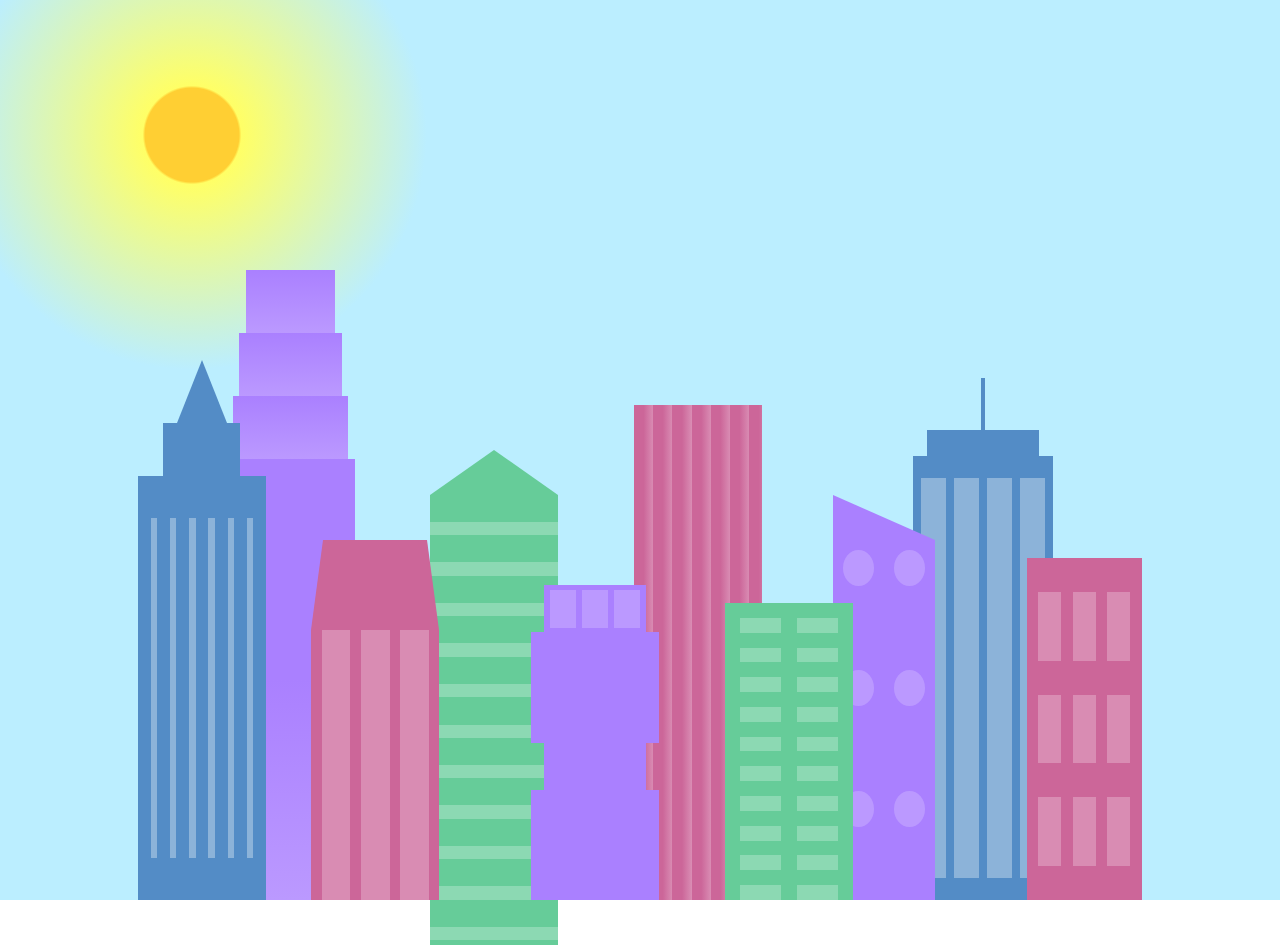
<file: index.html>
<!doctype html>
<html lang="en">
  <head>
    <meta charset="UTF-8" />
    <title>City Skyline</title>
    <link href="styles.css" rel="stylesheet" />
  </head>

  <body>
    <div class="background-buildings sky">
      <div></div>
      <div></div>
      <div class="bb1 building-wrap">
        <div class="bb1a bb1-window"></div>
        <div class="bb1b bb1-window"></div>
        <div class="bb1c bb1-window"></div>
        <div class="bb1d"></div>
      </div>
      <div class="bb2">
        <div class="bb2a"></div>
        <div class="bb2b"></div>
      </div>
      <div class="bb3"></div>
      <div></div>
      <div class="bb4 building-wrap">
        <div class="bb4a"></div>
        <div class="bb4b"></div>
        <div class="bb4c window-wrap">
          <div class="bb4-window"></div>
          <div class="bb4-window"></div>
          <div class="bb4-window"></div>
          <div class="bb4-window"></div>
        </div>
      </div>
      <div></div>
      <div></div>
    </div>

    <div class="foreground-buildings">
      <div></div>
      <div></div>
      <div class="fb1 building-wrap">
        <div class="fb1a"></div>
        <div class="fb1b"></div>
        <div class="fb1c"></div>
      </div>
      <div class="fb2">
        <div class="fb2a"></div>
        <div class="fb2b window-wrap">
          <div class="fb2-window"></div>
          <div class="fb2-window"></div>
          <div class="fb2-window"></div>
        </div>
      </div>
      <div></div>
      <div class="fb3 building-wrap">
        <div class="fb3a window-wrap">
          <div class="fb3-window"></div>
          <div class="fb3-window"></div>
          <div class="fb3-window"></div>
        </div>
        <div class="fb3b"></div>
        <div class="fb3a"></div>
        <div class="fb3b"></div>
      </div>
      <div class="fb4">
        <div class="fb4a"></div>
        <div class="fb4b">
          <div class="fb4-window"></div>
          <div class="fb4-window"></div>
          <div class="fb4-window"></div>
          <div class="fb4-window"></div>
          <div class="fb4-window"></div>
          <div class="fb4-window"></div>
        </div>
      </div>
      <div class="fb5"></div>
      <div class="fb6"></div>
      <div></div>
      <div></div>
    </div>
  </body>
</html>
</file>
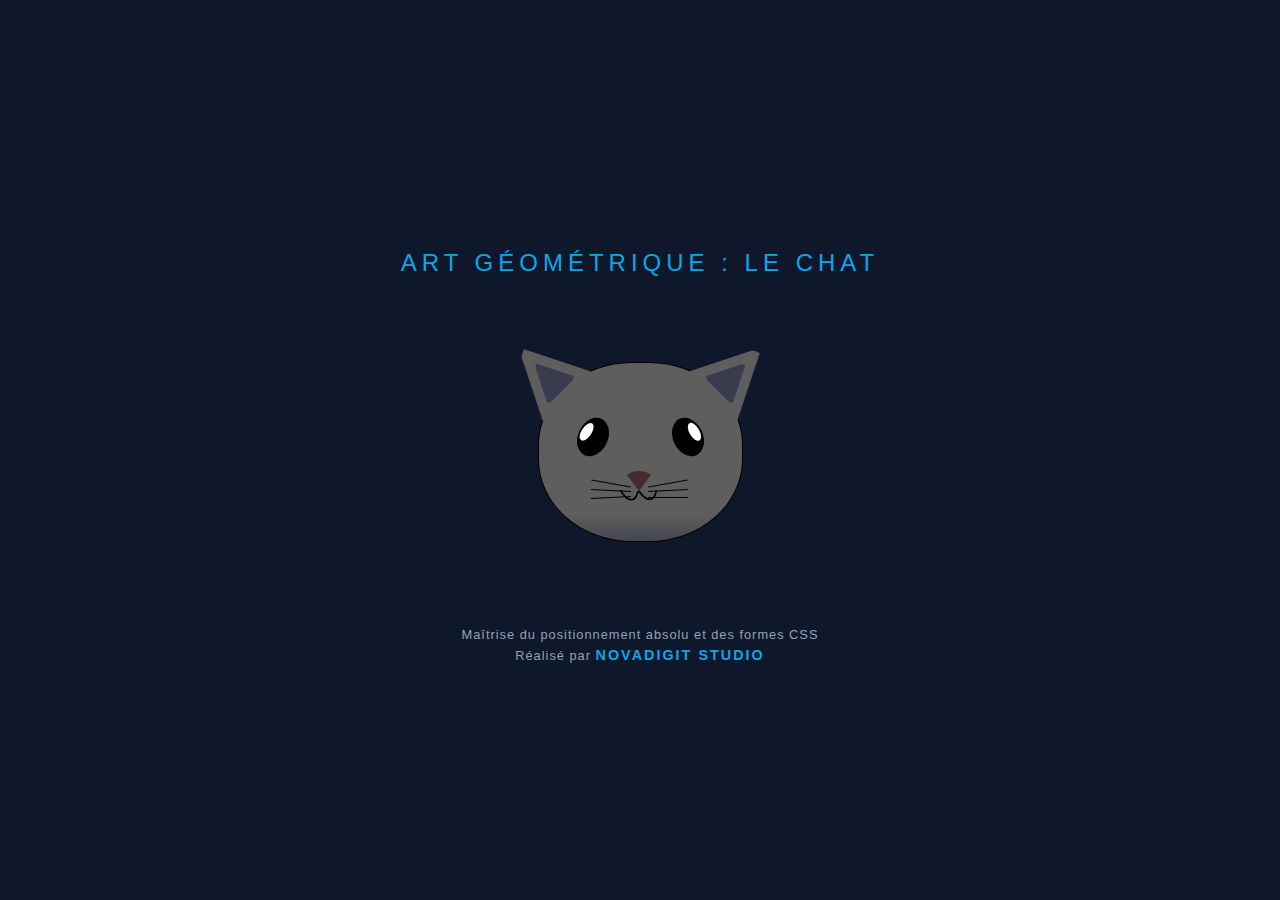
<file: cat-painting/index.html>
<!doctype html>
<html lang="fr">
  <head>
    <meta charset="UTF-8" />
    <meta name="viewport" content="width=device-width, initial-scale=1.0" />
    <title>NovaDigit Studio | Cat Painting</title>
    <link rel="stylesheet" href="./styles.css" />
  </head>
  <body>
    <main class="container">
      <header class="header">
        <h1>Art Géométrique : Le Chat</h1>
      </header>

      <div class="canvas-area">
        <div class="cat-head">
          <div class="cat-ears">
            <div class="cat-left-ear">
              <div class="cat-left-inner-ear"></div>
            </div>
            <div class="cat-right-ear">
              <div class="cat-right-inner-ear"></div>
            </div>
          </div>

          <div class="cat-eyes">
            <div class="cat-left-eye">
              <div class="cat-left-inner-eye"></div>
            </div>
            <div class="cat-right-eye">
              <div class="cat-right-inner-eye"></div>
            </div>
          </div>

          <div class="cat-nose"></div>

          <div class="cat-mouth">
            <div class="cat-mouth-line-left"></div>
            <div class="cat-mouth-line-right"></div>
          </div>

          <div class="cat-whiskers">
            <div class="cat-whiskers-left">
              <div class="cat-whisker-left-top"></div>
              <div class="cat-whisker-left-middle"></div>
              <div class="cat-whisker-left-bottom"></div>
            </div>
            <div class="cat-whiskers-right">
              <div class="cat-whisker-right-top"></div>
              <div class="cat-whisker-right-middle"></div>
              <div class="cat-whisker-right-bottom"></div>
            </div>
          </div>
        </div>
      </div>

      <footer class="footer">
        <p>Maîtrise du positionnement absolu et des formes CSS</p>
        <p class="branding">Réalisé par <span>NovaDigit Studio</span></p>
      </footer>
    </main>
  </body>
</html>
</file>
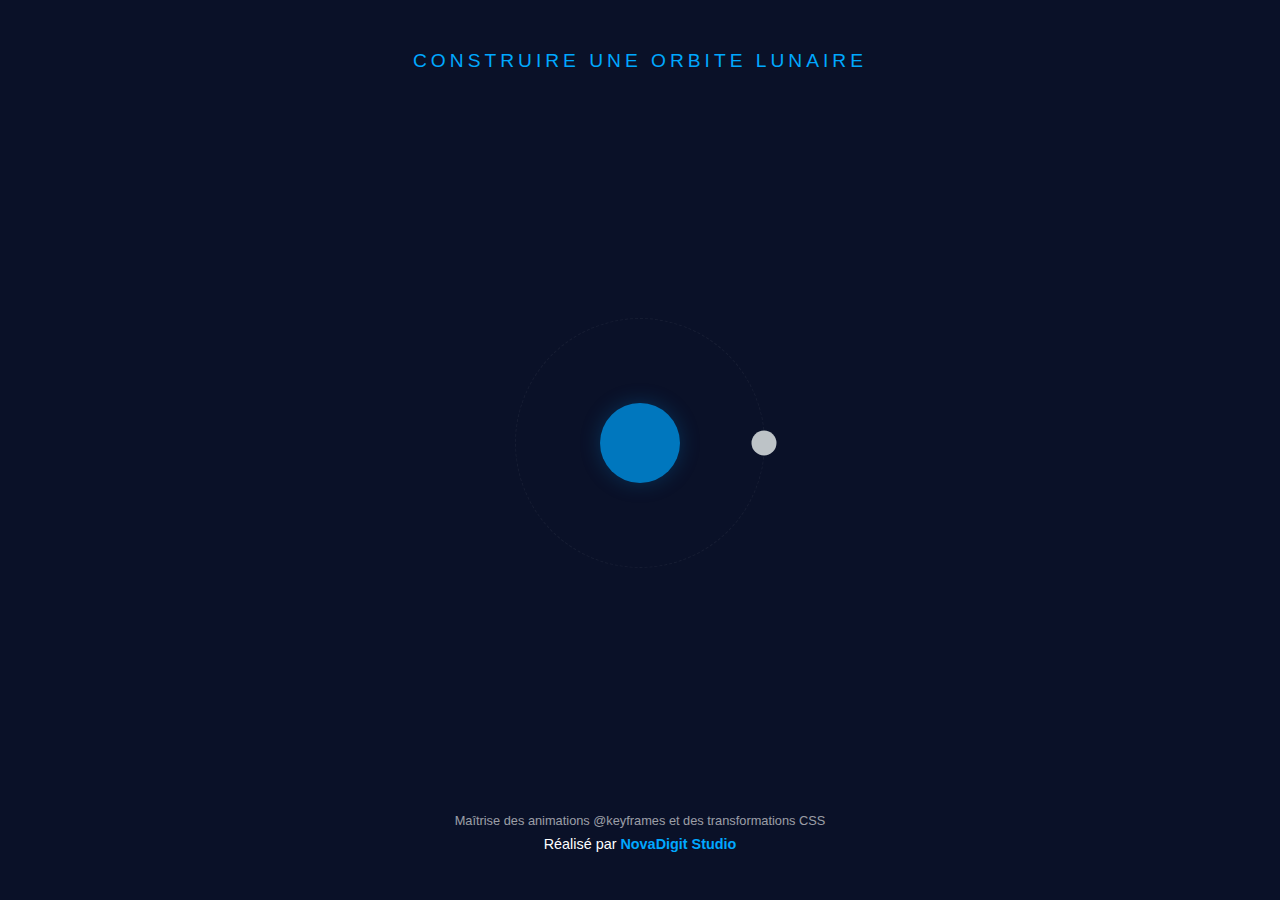
<file: moon-orbit/index.html>
<!doctype html>
<html lang="fr">
  <head>
    <meta charset="UTF-8" />
    <meta name="viewport" content="width=device-width, initial-scale=1.0" />
    <title>ORBITE LUNAIRE - NOVADIGIT STUDIO</title>
    <link rel="stylesheet" href="style.css" />
  </head>
  <body>
    <header>
      <h1>CONSTRUIRE UNE ORBITE LUNAIRE</h1>
    </header>

    <main>
      <div class="space">
        <div class="earth"></div>
        <div class="orbit">
          <div class="moon"></div>
        </div>
      </div>
    </main>

    <footer class="footer">
      <p>Maîtrise des animations @keyframes et des transformations CSS</p>
      <p class="branding">Réalisé par <span>NovaDigit Studio</span></p>
    </footer>
  </body>
</html>
</file>
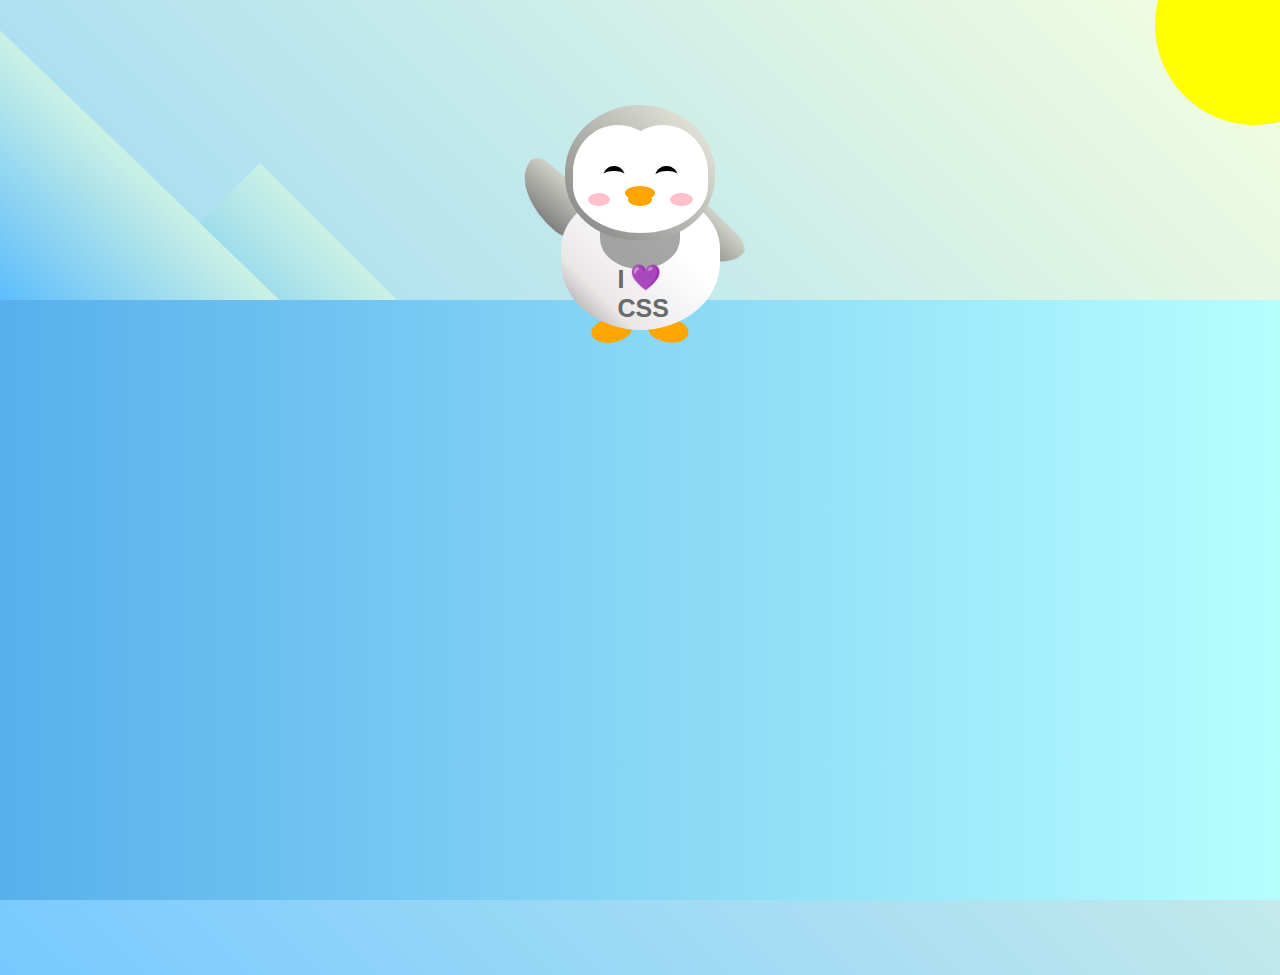
<file: penguin/index.html>
<!doctype html>
<html lang="fr">
  <head>
    <meta charset="UTF-8" />
    <meta name="viewport" content="width=device-width, initial-scale=1.0" />
    <link rel="stylesheet" href="./style.css" />
    <title>Penguin Lab - NovaDigit Studio</title>
  </head>
  <body>
    <div class="left-mountain"></div>
    <div class="back-mountain"></div>
    <div class="sun"></div>
    <div class="penguin">
      <div class="penguin-head">
        <div class="face left"></div>
        <div class="face right"></div>
        <div class="chin"></div>
        <div class="eye left"><div class="eye-lid"></div></div>
        <div class="eye right"><div class="eye-lid"></div></div>
        <div class="blush left"></div>
        <div class="blush right"></div>
        <div class="beak top"></div>
        <div class="beak bottom"></div>
      </div>
      <div class="shirt">
        <div>💜</div>
        <p>I CSS</p>
      </div>
      <div class="penguin-body">
        <div class="arm left"></div>
        <div class="arm right"></div>
        <div class="foot left"></div>
        <div class="foot right"></div>
      </div>
    </div>
    <div class="ground"></div>

    <script>
      const sun = document.querySelector(".sun");
      sun.addEventListener("click", () => {
        document.body.classList.toggle("dark-mode");
      });
    </script>
  </body>
</html>
</file>
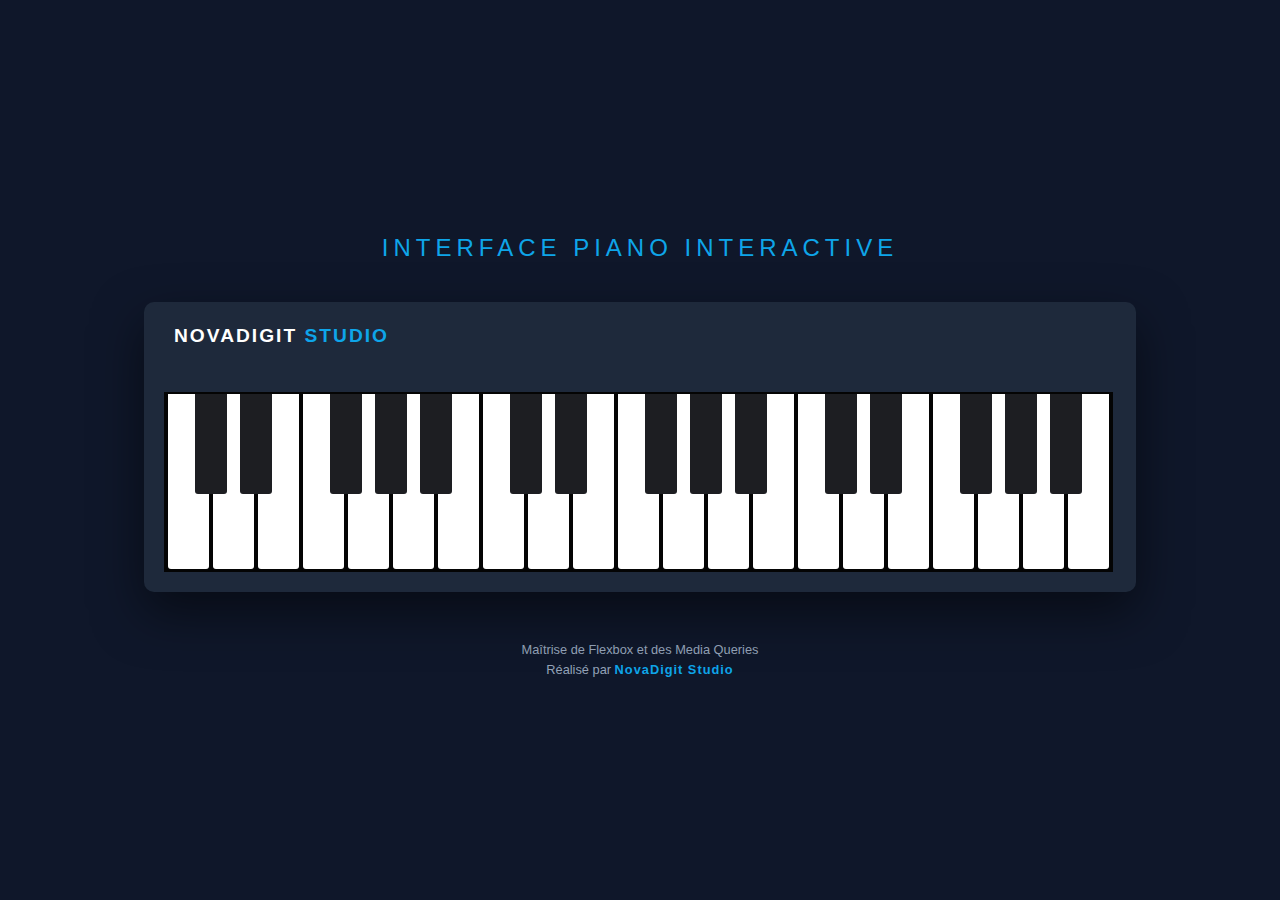
<file: piano-keys/index.html>
<!doctype html>
<html lang="fr">
  <head>
    <meta charset="UTF-8" />
    <meta name="viewport" content="width=device-width, initial-scale=1.0" />
    <title>NovaDigit Studio | Piano Responsive</title>
    <link rel="stylesheet" href="./styles.css" />
  </head>
  <body>
    <main class="container">
      <header class="header">
        <h1>Interface Piano Interactive</h1>
      </header>

      <div id="piano">
        <div class="studio-logo">NovaDigit <span>Studio</span></div>
        <div class="keys">
          <div class="key"></div>
          <div class="key black--key"></div>
          <div class="key black--key"></div>
          <div class="key"></div>
          <div class="key black--key"></div>
          <div class="key black--key"></div>
          <div class="key black--key"></div>
          <div class="key"></div>
          <div class="key black--key"></div>
          <div class="key black--key"></div>
          <div class="key"></div>
          <div class="key black--key"></div>
          <div class="key black--key"></div>
          <div class="key black--key"></div>
          <div class="key"></div>
          <div class="key black--key"></div>
          <div class="key black--key"></div>
          <div class="key"></div>
          <div class="key black--key"></div>
          <div class="key black--key"></div>
          <div class="key black--key"></div>
        </div>
      </div>

      <footer class="footer">
        <p>Maîtrise de Flexbox et des Media Queries</p>
        <p class="branding">Réalisé par <span>NovaDigit Studio</span></p>
      </footer>
    </main>
  </body>
</html>
</file>
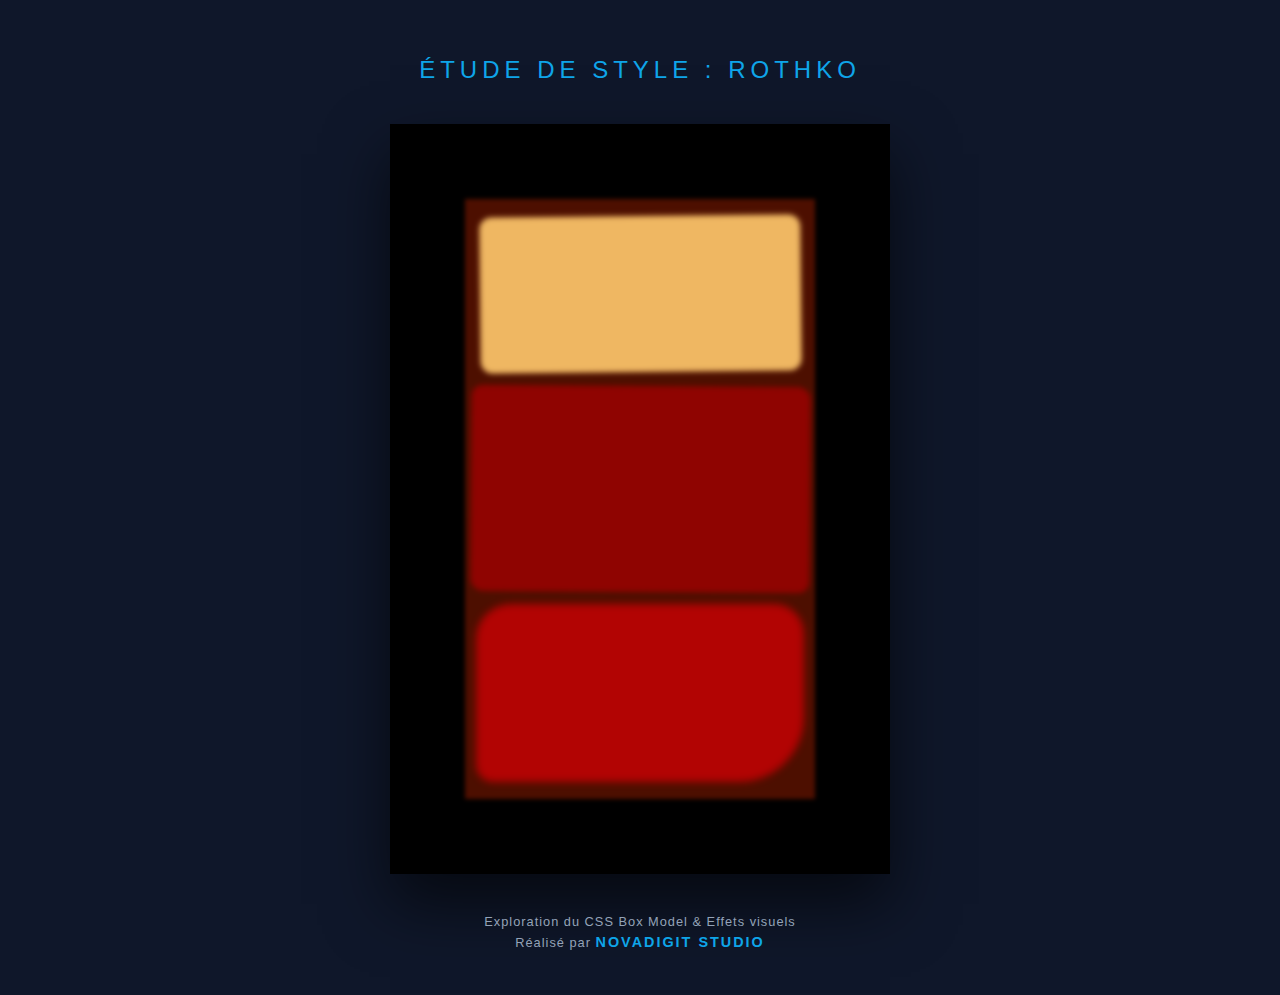
<file: rothko-painting/index.html>
<!doctype html>
<html lang="fr">
  <head>
    <meta charset="UTF-8" />
    <meta name="viewport" content="width=device-width, initial-scale=1.0" />
    <title>NovaDigit Studio | Rothko Study</title>
    <link href="./styles.css" rel="stylesheet" />
  </head>
  <body>
    <main class="container">
      <header class="header">
        <h1>Étude de Style : Rothko</h1>
      </header>

      <div class="frame">
        <div class="canvas">
          <div class="one"></div>
          <div class="two"></div>
          <div class="three"></div>
        </div>
      </div>

      <footer class="footer">
        <p>Exploration du CSS Box Model & Effets visuels</p>
        <p class="branding">Réalisé par <span>NovaDigit Studio</span></p>
      </footer>
    </main>
  </body>
</html>
</file>
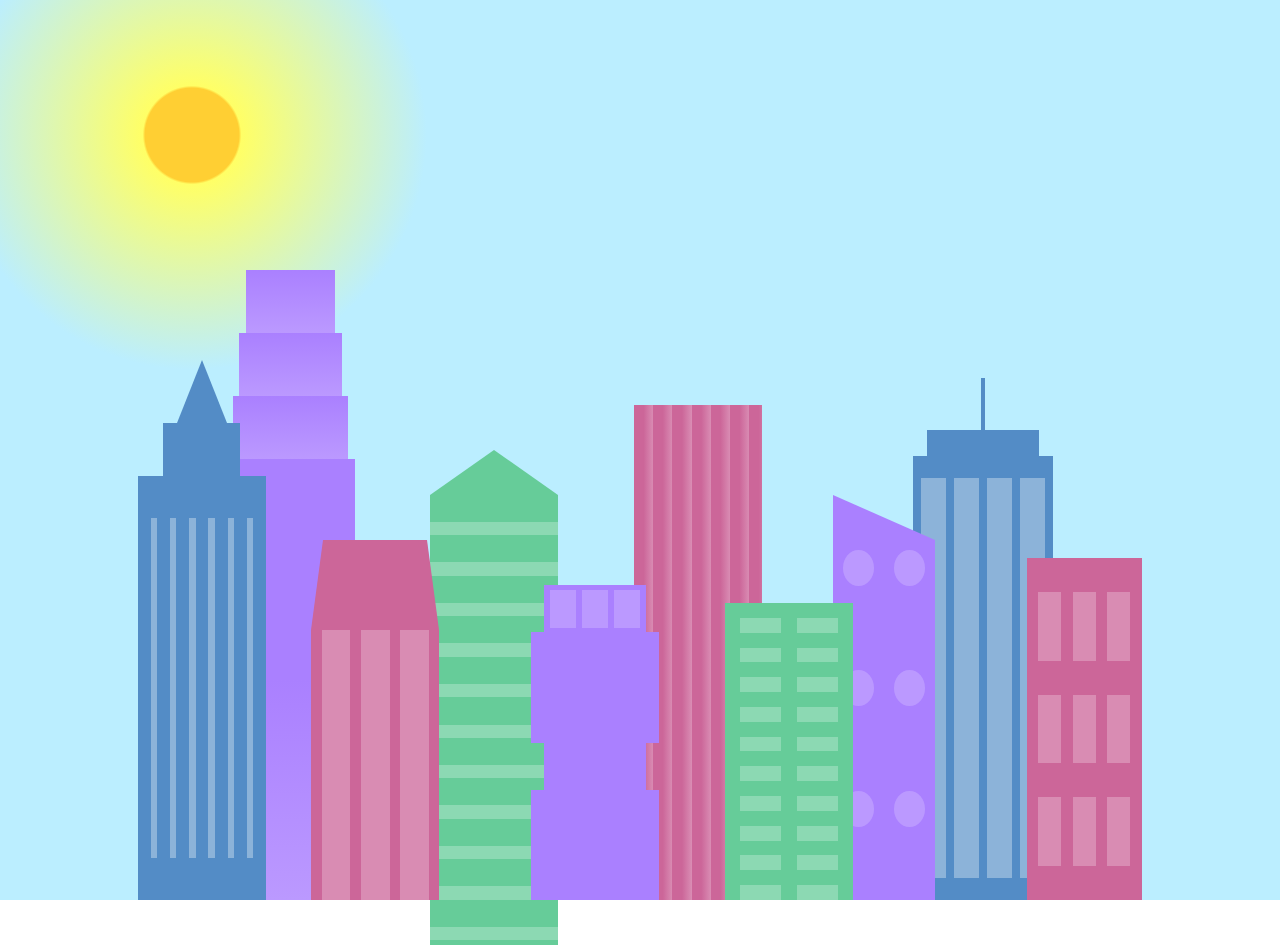
<file: skyline-city/index.html>
<!doctype html>
<html lang="en">
  <head>
    <meta charset="UTF-8" />
    <title>City Skyline</title>
    <link href="styles.css" rel="stylesheet" />
  </head>

  <body>
    <div class="background-buildings sky">
      <div></div>
      <div></div>
      <div class="bb1 building-wrap">
        <div class="bb1a bb1-window"></div>
        <div class="bb1b bb1-window"></div>
        <div class="bb1c bb1-window"></div>
        <div class="bb1d"></div>
      </div>
      <div class="bb2">
        <div class="bb2a"></div>
        <div class="bb2b"></div>
      </div>
      <div class="bb3"></div>
      <div></div>
      <div class="bb4 building-wrap">
        <div class="bb4a"></div>
        <div class="bb4b"></div>
        <div class="bb4c window-wrap">
          <div class="bb4-window"></div>
          <div class="bb4-window"></div>
          <div class="bb4-window"></div>
          <div class="bb4-window"></div>
        </div>
      </div>
      <div></div>
      <div></div>
    </div>

    <div class="foreground-buildings">
      <div></div>
      <div></div>
      <div class="fb1 building-wrap">
        <div class="fb1a"></div>
        <div class="fb1b"></div>
        <div class="fb1c"></div>
      </div>
      <div class="fb2">
        <div class="fb2a"></div>
        <div class="fb2b window-wrap">
          <div class="fb2-window"></div>
          <div class="fb2-window"></div>
          <div class="fb2-window"></div>
        </div>
      </div>
      <div></div>
      <div class="fb3 building-wrap">
        <div class="fb3a window-wrap">
          <div class="fb3-window"></div>
          <div class="fb3-window"></div>
          <div class="fb3-window"></div>
        </div>
        <div class="fb3b"></div>
        <div class="fb3a"></div>
        <div class="fb3b"></div>
      </div>
      <div class="fb4">
        <div class="fb4a"></div>
        <div class="fb4b">
          <div class="fb4-window"></div>
          <div class="fb4-window"></div>
          <div class="fb4-window"></div>
          <div class="fb4-window"></div>
          <div class="fb4-window"></div>
          <div class="fb4-window"></div>
        </div>
      </div>
      <div class="fb5"></div>
      <div class="fb6"></div>
      <div></div>
      <div></div>
    </div>
  </body>
</html>
</file>
<file: styles.css>
:root {
  --building-color1: #aa80ff;
  --building-color2: #66cc99;
  --building-color3: #cc6699;
  --building-color4: #538cc6;
  --window-color1: #bb99ff;
  --window-color2: #8cd9b3;
  --window-color3: #d98cb3;
  --window-color4: #8cb3d9;
}

* {
  box-sizing: border-box;
}

body {
  height: 100vh;
  margin: 0;
  overflow: hidden;
}

.background-buildings,
.foreground-buildings {
  width: 100%;
  height: 100%;
  display: flex;
  align-items: flex-end;
  justify-content: space-evenly;
  position: absolute;
  top: 0;
}

.building-wrap {
  display: flex;
  flex-direction: column;
  align-items: center;
}

.window-wrap {
  display: flex;
  align-items: center;
  justify-content: space-evenly;
}

.sky {
  background: radial-gradient(
    closest-corner circle at 15% 15%,
    #ffcf33,
    #ffcf33 20%,
    #ffff66 21%,
    #bbeeff 100%
  );
}

/* BACKGROUND BUILDINGS */
.bb1 {
  width: 10%;
  height: 70%;
}

.bb1a {
  width: 70%;
}

.bb1b {
  width: 80%;
}

.bb1c {
  width: 90%;
}

.bb1d {
  width: 100%;
  height: 70%;
  background: linear-gradient(var(--building-color1) 50%, var(--window-color1));
}

.bb1-window {
  height: 10%;
  background: linear-gradient(var(--building-color1), var(--window-color1));
}

.bb2 {
  width: 10%;
  height: 50%;
}

.bb2a {
  border-bottom: 5vh solid var(--building-color2);
  border-left: 5vw solid transparent;
  border-right: 5vw solid transparent;
}

.bb2b {
  width: 100%;
  height: 100%;
  background: repeating-linear-gradient(
    var(--building-color2),
    var(--building-color2) 6%,
    var(--window-color2) 6%,
    var(--window-color2) 9%
  );
}

.bb3 {
  width: 10%;
  height: 55%;
  background: repeating-linear-gradient(
    90deg,
    var(--building-color3),
    var(--building-color3),
    var(--window-color3) 15%
  );
}

.bb4 {
  width: 11%;
  height: 58%;
}

.bb4a {
  width: 3%;
  height: 10%;
  background-color: var(--building-color4);
}

.bb4b {
  width: 80%;
  height: 5%;
  background-color: var(--building-color4);
}

.bb4c {
  width: 100%;
  height: 85%;
  background-color: var(--building-color4);
}

.bb4-window {
  width: 18%;
  height: 90%;
  background-color: var(--window-color4);
}

/* FOREGROUND BUILDINGS */
.fb1 {
  width: 10%;
  height: 60%;
}

.fb1a {
  border-bottom: 7vh solid var(--building-color4);
  border-left: 2vw solid transparent;
  border-right: 2vw solid transparent;
}

.fb1b {
  width: 60%;
  height: 10%;
  background-color: var(--building-color4);
}

.fb1c {
  width: 100%;
  height: 80%;
  background:
    repeating-linear-gradient(
      90deg,
      var(--building-color4),
      var(--building-color4) 10%,
      transparent 10%,
      transparent 15%
    ),
    repeating-linear-gradient(
      var(--building-color4),
      var(--building-color4) 10%,
      var(--window-color4) 10%,
      var(--window-color4) 90%
    );
}

.fb2 {
  width: 10%;
  height: 40%;
}

.fb2a {
  width: 100%;
  border-bottom: 10vh solid var(--building-color3);
  border-left: 1vw solid transparent;
  border-right: 1vw solid transparent;
}

.fb2b {
  width: 100%;
  height: 75%;
  background-color: var(--building-color3);
}

.fb2-window {
  width: 22%;
  height: 100%;
  background-color: var(--window-color3);
}

.fb3 {
  width: 10%;
  height: 35%;
}

.fb3a {
  width: 80%;
  height: 15%;
  background-color: var(--building-color1);
}

.fb3b {
  width: 100%;
  height: 35%;
  background-color: var(--building-color1);
}

.fb3-window {
  width: 25%;
  height: 80%;
  background-color: var(--window-color1);
}

.fb4 {
  width: 8%;
  height: 45%;
  position: relative;
  left: 10%;
}

.fb4a {
  border-top: 5vh solid transparent;
  border-left: 8vw solid var(--building-color1);
}

.fb4b {
  width: 100%;
  height: 89%;
  background-color: var(--building-color1);
  display: flex;
  flex-wrap: wrap;
}

.fb4-window {
  width: 30%;
  height: 10%;
  border-radius: 50%;
  background-color: var(--window-color1);
  margin: 10%;
}

.fb5 {
  width: 10%;
  height: 33%;
  position: relative;
  right: 10%;
  background:
    repeating-linear-gradient(
      var(--building-color2),
      var(--building-color2) 5%,
      transparent 5%,
      transparent 10%
    ),
    repeating-linear-gradient(
      90deg,
      var(--building-color2),
      var(--building-color2) 12%,
      var(--window-color2) 12%,
      var(--window-color2) 44%
    );
}

.fb6 {
  width: 9%;
  height: 38%;
  background:
    repeating-linear-gradient(
      90deg,
      var(--building-color3),
      var(--building-color3) 10%,
      transparent 10%,
      transparent 30%
    ),
    repeating-linear-gradient(
      var(--building-color3),
      var(--building-color3) 10%,
      var(--window-color3) 10%,
      var(--window-color3) 30%
    );
}

@media (max-width: 1000px) {
  :root {
    --building-color1: #000;
    --building-color2: #000;
    --building-color3: #000;
    --building-color4: #000;
  }
  .sky {
    background: radial-gradient(
      closest-corner circle at 15% 15%,
      #ccc,
      #ccc 20%,
      #445 21%,
      #223 100%
    );
  }
}
</file>
<file: cat-painting/styles.css>
/* --- Charte NovaDigit Studio --- */
:root {
  --bg-dark: #0f172a;
  --accent-cyan: #0ea5e9;
  --text-soft: #94a3b8;
  --cat-main: #5e5e5e;
  --cat-dark: #3b3b4f;
}

* {
  box-sizing: border-box;
}

body {
  background-color: var(--bg-dark);
  color: #ffffff;
  font-family: "Segoe UI", Roboto, sans-serif;
  margin: 0;
  display: flex;
  justify-content: center;
  align-items: center;
  min-height: 100vh;
}

.container {
  text-align: center;
  width: 100%;
  padding: 20px;
}

.header h1 {
  color: var(--accent-cyan);
  text-transform: uppercase;
  letter-spacing: 5px;
  font-weight: 300;
  font-size: 1.5rem;
  margin-bottom: 50px;
}

/* --- Zone de dessin (Canvas) --- */
.canvas-area {
  position: relative;
  width: 300px;
  height: 250px;
  margin: 0 auto;
}

.cat-head {
  position: absolute;
  right: 0;
  left: 0;
  top: 0;
  bottom: 0;
  margin: auto;
  background: linear-gradient(var(--cat-main) 85%, #45454f 100%);
  width: 205px;
  height: 180px;
  border: 1px solid #000;
  border-radius: 46%;
}

/* --- Oreilles --- */
.cat-left-ear {
  position: absolute;
  top: -26px;
  left: -31px;
  z-index: 1;
  border-top-left-radius: 90px;
  border-top-right-radius: 10px;
  transform: rotate(-45deg);
  border-left: 35px solid transparent;
  border-right: 35px solid transparent;
  border-bottom: 70px solid var(--cat-main);
}

.cat-right-ear {
  position: absolute;
  top: -26px;
  left: 163px;
  z-index: 1;
  transform: rotate(45deg);
  border-top-left-radius: 90px;
  border-top-right-radius: 10px;
  border-left: 35px solid transparent;
  border-right: 35px solid transparent;
  border-bottom: 70px solid var(--cat-main);
}

.cat-left-inner-ear,
.cat-right-inner-ear {
  position: absolute;
  top: 22px;
  left: -20px;
  border-top-left-radius: 90px;
  border-top-right-radius: 10px;
  border-bottom-right-radius: 40%;
  border-bottom-left-radius: 40%;
  border-left: 20px solid transparent;
  border-right: 20px solid transparent;
  border-bottom: 40px solid var(--cat-dark);
}

/* --- Yeux --- */
.cat-left-eye {
  position: absolute;
  top: 54px;
  left: 39px;
  border-radius: 60%;
  transform: rotate(25deg);
  width: 30px;
  height: 40px;
  background-color: #000;
}

.cat-right-eye {
  position: absolute;
  top: 54px;
  left: 134px;
  border-radius: 60%;
  transform: rotate(-25deg);
  width: 30px;
  height: 40px;
  background-color: #000;
}

.cat-left-inner-eye {
  position: absolute;
  top: 8px;
  left: 2px;
  width: 10px;
  height: 20px;
  transform: rotate(10deg);
  background-color: #fff;
  border-radius: 60%;
}

.cat-right-inner-eye {
  position: absolute;
  top: 8px;
  left: 18px;
  transform: rotate(-5deg);
  width: 10px;
  height: 20px;
  background-color: #fff;
  border-radius: 60%;
}

/* --- Nez & Bouche --- */
.cat-nose {
  position: absolute;
  top: 108px;
  left: 85px;
  border-top-left-radius: 50%;
  border-bottom-right-radius: 50%;
  border-bottom-left-radius: 50%;
  transform: rotate(180deg);
  border-left: 15px solid transparent;
  border-right: 15px solid transparent;
  border-bottom: 20px solid #442c2c;
}

.cat-mouth div {
  width: 30px;
  height: 50px;
  border: 2px solid #000;
  border-radius: 190%/190px 150px 0 0;
  border-color: black transparent transparent transparent;
}

.cat-mouth-line-left {
  position: absolute;
  top: 88px;
  left: 74px;
  transform: rotate(170deg);
}

.cat-mouth-line-right {
  position: absolute;
  top: 88px;
  left: 91px;
  transform: rotate(165deg);
}

/* --- Moustaches --- */
.cat-whiskers-left div,
.cat-whiskers-right div {
  width: 40px;
  height: 1px;
  background-color: #000;
}

.cat-whisker-left-top {
  position: absolute;
  top: 120px;
  left: 52px;
  transform: rotate(10deg);
}
.cat-whisker-left-middle {
  position: absolute;
  top: 127px;
  left: 52px;
  transform: rotate(3deg);
}
.cat-whisker-left-bottom {
  position: absolute;
  top: 134px;
  left: 52px;
  transform: rotate(-3deg);
}

.cat-whisker-right-top {
  position: absolute;
  top: 120px;
  left: 109px;
  transform: rotate(-10deg);
}
.cat-whisker-right-middle {
  position: absolute;
  top: 127px;
  left: 109px;
  transform: rotate(-3deg);
}
.cat-whisker-right-bottom {
  position: absolute;
  top: 134px;
  left: 109px;
}

/* --- Footer & Signature --- */
.footer {
  margin-top: 50px;
}

.footer p {
  font-size: 0.8rem;
  color: var(--text-soft);
  margin: 5px 0;
  letter-spacing: 1px;
}

.branding span {
  color: var(--accent-cyan);
  font-weight: bold;
  text-transform: uppercase;
  font-size: 0.9rem;
  letter-spacing: 2px;
}
</file>
<file: moon-orbit/style.css>
:root {
  --nd-bg: #0a1128;
  --nd-blue-light: #00a8ff;
  --earth-blue: #0077be;
  --moon-grey: #bdc3c7;
}

* {
  margin: 0;
  padding: 0;
  box-sizing: border-box;
}

body {
  background-color: var(--nd-bg);
  color: #ffffff;
  font-family: "Segoe UI", Tahoma, Geneva, Verdana, sans-serif;
  min-height: 100vh;
  display: flex;
  flex-direction: column;
  overflow: hidden;
}

header {
  padding-top: 50px;
  text-align: center;
}

header h1 {
  font-size: 1.2rem;
  letter-spacing: 4px; /* Ton style de titre signature */
  color: var(--nd-blue-light);
  font-weight: 300;
}

main {
  flex: 1;
  display: flex;
  justify-content: center;
  align-items: center;
}

/* SYSTÈME D'ANIMATION */
.space {
  width: 250px; /* Légèrement plus grand pour l'esthétique */
  height: 250px;
  position: relative;
  border: 1px dashed rgba(255, 255, 255, 0.05);
  border-radius: 50%;
}

.earth {
  width: 80px;
  height: 80px;
  position: absolute;
  top: 50%;
  left: 50%;
  transform: translate(-50%, -50%);
  background-color: var(--earth-blue);
  border-radius: 50%;
  box-shadow: 0 0 20px rgba(0, 119, 190, 0.3);
  z-index: 2;
}

.orbit {
  width: 100%;
  height: 100%;
  position: absolute;
  top: 50%;
  left: 50%;
  animation: orbit-rotation 8s linear infinite; /* Rotation plus fluide */
}

.moon {
  width: 25px;
  height: 25px;
  position: absolute;
  top: 0;
  left: 50%;
  transform: translate(-50%, -50%);
  background-color: var(--moon-grey);
  border-radius: 50%;
}

/* FOOTER (Style strict NovaDigit) */
.footer {
  padding-bottom: 40px;
  text-align: center;
}

.footer p {
  font-size: 0.8rem;
  color: rgba(255, 255, 255, 0.6);
  margin-bottom: 8px;
}

.footer .branding {
  font-size: 0.9rem;
  color: #ffffff;
}

.footer .branding span {
  color: var(--nd-blue-light);
  font-weight: bold;
}

/* ANIMATION CENTRÉE */
@keyframes orbit-rotation {
  from {
    transform: translate(-50%, -50%) rotate(0deg);
  }
  to {
    transform: translate(-50%, -50%) rotate(360deg);
  }
}
</file>
<file: penguin/style.css>
/* --- BASE ORIGINALE (Light Mode) --- */
:root {
  --penguin-face: white;
  --penguin-picorna: orange;
  --penguin-skin: gray;
}

body {
  background: linear-gradient(45deg, rgb(118, 201, 255), rgb(247, 255, 222));
  margin: 0;
  padding: 0;
  width: 100%;
  height: 100vh;
  overflow: hidden;
  /* Crucial : la transition doit être ici pour le retour au Light */
  transition: all 1.5s ease-in-out;
}

.left-mountain {
  width: 300px;
  height: 300px;
  background: linear-gradient(rgb(203, 241, 228), rgb(80, 183, 255));
  position: absolute;
  transform: skew(0deg, 44deg);
  z-index: 2;
  margin-top: 100px;
  transition: all 1.5s ease-in-out;
}

.back-mountain {
  width: 300px;
  height: 300px;
  background: linear-gradient(rgb(203, 241, 228), rgb(47, 170, 255));
  position: absolute;
  z-index: 1;
  transform: rotate(45deg);
  left: 110px;
  top: 225px;
  transition: all 1.5s ease-in-out;
}

.sun {
  width: 200px;
  height: 200px;
  background-color: yellow;
  position: absolute;
  border-radius: 50%;
  top: -75px;
  right: -75px;
  cursor: pointer;
  z-index: 10;
  transition: all 1.5s ease-in-out;
}

.penguin {
  width: 300px;
  height: 300px;
  margin: auto;
  margin-top: 75px;
  z-index: 4;
  position: relative;
  transition: all 1.5s ease-in-out;
}

.penguin * {
  position: absolute;
}
.penguin:active {
  transform: scale(1.5);
}

.penguin-head {
  width: 50%;
  height: 45%;
  background: linear-gradient(45deg, var(--penguin-skin), rgb(239, 240, 228));
  border-radius: 70% 70% 65% 65%;
  top: 10%;
  left: 25%;
  z-index: 1;
}

.face {
  width: 60%;
  height: 70%;
  background-color: var(--penguin-face);
  border-radius: 70% 70% 60% 60%;
  top: 15%;
}
.face.left {
  left: 5%;
}
.face.right {
  right: 5%;
}

.chin {
  width: 90%;
  height: 70%;
  background-color: var(--penguin-face);
  top: 25%;
  left: 5%;
  border-radius: 70% 70% 100% 100%;
}

.eye {
  width: 15%;
  height: 17%;
  background-color: black;
  top: 45%;
  border-radius: 50%;
}
.eye.left {
  left: 25%;
}
.eye.right {
  right: 25%;
}

.eye-lid {
  width: 150%;
  height: 100%;
  background-color: var(--penguin-face);
  top: 25%;
  left: -23%;
  border-radius: 50%;
}

.blush {
  width: 15%;
  height: 10%;
  background-color: pink;
  top: 65%;
  border-radius: 50%;
}
.blush.left {
  left: 15%;
}
.blush.right {
  right: 15%;
}

.beak {
  height: 10%;
  background-color: var(--penguin-picorna);
  border-radius: 50%;
}
.beak.top {
  width: 20%;
  top: 60%;
  left: 40%;
}
.beak.bottom {
  width: 16%;
  top: 65%;
  left: 42%;
}

.shirt {
  font:
    bold 25px Helvetica,
    sans-serif;
  top: 165px;
  left: 127.5px;
  z-index: 1;
  color: #6a6969; /* Gris d'origine */
  transition: all 1.5s ease-in-out;
}
.shirt div {
  font-weight: initial;
  top: 22.5px;
  left: 12px;
}

.penguin-body {
  width: 53%;
  height: 45%;
  background: linear-gradient(
    45deg,
    rgb(134, 133, 133) 0%,
    rgb(234, 231, 231) 25%,
    white 67%
  );
  border-radius: 80% 80% 100% 100%;
  top: 40%;
  left: 23.5%;
}

.penguin-body::before {
  content: "";
  position: absolute;
  width: 50%;
  height: 45%;
  background-color: var(--penguin-skin);
  top: 10%;
  left: 25%;
  border-radius: 0% 0% 100% 100%;
  opacity: 70%;
}

.arm {
  width: 30%;
  height: 60%;
  background: linear-gradient(90deg, var(--penguin-skin), rgb(209, 210, 199));
  border-radius: 30% 30% 30% 120%;
  z-index: -1;
}
.arm.left {
  top: 35%;
  left: 5%;
  transform-origin: top left;
  transform: rotate(130deg) scaleX(-1);
  animation: 3s linear infinite wave;
}
.arm.right {
  top: 0%;
  right: -5%;
  transform: rotate(-45deg);
}

@keyframes wave {
  10% {
    transform: rotate(110deg) scaleX(-1);
  }
  20% {
    transform: rotate(130deg) scaleX(-1);
  }
  30% {
    transform: rotate(110deg) scaleX(-1);
  }
  40% {
    transform: rotate(130deg) scaleX(-1);
  }
}

.foot {
  width: 15%;
  height: 30%;
  background-color: var(--penguin-picorna);
  top: 85%;
  border-radius: 50%;
  z-index: -1;
}
.foot.left {
  left: 25%;
  transform: rotate(80deg);
}
.foot.right {
  right: 25%;
  transform: rotate(-80deg);
}

.ground {
  width: 100vw;
  height: calc(100vh - 300px);
  background: linear-gradient(90deg, rgb(88, 175, 236), rgb(182, 255, 255));
  z-index: 3;
  position: absolute;
  bottom: 0;
  transition: all 1.5s ease-in-out;
}

/* --- SURCHARGE DARK MODE (Style NovaDigit) --- */

.dark-mode {
  background: radial-gradient(circle at 75% 15%, #1a0033 0%, #000 100%);
}

.dark-mode .sun {
  background-color: transparent;
  /* L'ombre de la lune devient blanche pour plus de douceur */
  box-shadow:
    inset 40px -20px 0 0 white,
    0 0 50px rgba(255, 255, 255, 0.2);
}

.dark-mode .left-mountain {
  background-color: #000;
  background-image: linear-gradient(
    160deg,
    rgba(255, 255, 255, 0.5) 0%,
    #051a2a 40%,
    #000 100%
  );
  filter: brightness(0.9) contrast(1.1);
}

.dark-mode .back-mountain {
  background-color: #000;
  background-image: linear-gradient(
    150deg,
    rgba(255, 255, 255, 0.4) 0%,
    #020b13 50%,
    #000 100%
  );
  filter: brightness(0.8);
}

.dark-mode .ground {
  background: linear-gradient(180deg, #1a2a3a 0%, #000 100%);
  box-shadow: inset 0 80px 100px -50px rgba(255, 255, 255, 0.2);
}

.dark-mode .penguin {
  /* Le pingouin reste identique mais on simule le reflet lunaire tout autour de lui */
  filter: drop-shadow(0 0 15px rgba(255, 255, 255, 0.15)) brightness(0.9);
}

/* --- SOLUTION POUR LE "I CSS" --- */
.dark-mode .shirt {
  color: white; /* On le passe en blanc pour qu'il ressorte sur le corps sombre */
  text-shadow: 0 0 10px rgba(0, 242, 255, 0.6); /* Petite lueur NovaDigit */
}
</file>
<file: piano-keys/styles.css>
/* --- Charte NovaDigit Studio --- */
:root {
  --bg-dark: #0f172a;
  --accent-cyan: #0ea5e9;
  --text-soft: #94a3b8;
  --piano-chassis: #1e293b; /* Bleu ardoise foncé premium */
}

html {
  box-sizing: border-box;
}

*,
*::before,
*::after {
  box-sizing: inherit;
}

body {
  background-color: var(--bg-dark);
  color: white;
  font-family: "Segoe UI", Tahoma, Geneva, Verdana, sans-serif;
  margin: 0;
  display: flex;
  justify-content: center;
  align-items: center;
  min-height: 100vh;
}

.container {
  text-align: center;
  width: 100%;
  padding: 20px;
}

.header h1 {
  color: var(--accent-cyan);
  text-transform: uppercase;
  letter-spacing: 5px;
  font-size: 1.5rem;
  margin-bottom: 40px;
  font-weight: 300;
}

/* --- Structure du Piano --- */
#piano {
  background-color: var(--piano-chassis);
  width: 992px;
  height: 290px;
  margin: 0 auto;
  padding: 90px 20px 0 20px;
  position: relative;
  border-radius: 10px;
  box-shadow: 0 20px 50px rgba(0, 0, 0, 0.5);
}

.studio-logo {
  position: absolute;
  top: 23px;
  left: 30px;
  font-weight: bold;
  letter-spacing: 2px;
  color: white;
  font-size: 1.2rem;
  text-transform: uppercase;
}

.studio-logo span {
  color: var(--accent-cyan);
}

.keys {
  background-color: #040404;
  width: 949px;
  height: 180px;
  padding-left: 2px;
  overflow: hidden; /* C'est ici que la magie du "découpage" opère */
}

.key {
  background-color: #ffffff;
  position: relative;
  width: 41px; /* Largeur fixe respectée */
  height: 175px;
  margin: 2px;
  float: left;
  border-radius: 0 0 3px 3px;
  cursor: pointer;
  transition: background-color 0.1s ease;
}

/* Interaction NovaDigit */
.key:hover {
  background-color: #f1f5f9;
}

.key:active {
  background-color: var(--accent-cyan);
}

.key.black--key::after {
  background-color: #1d1e22;
  content: "";
  position: absolute;
  left: -18px;
  width: 32px;
  height: 100px;
  border-radius: 0 0 3px 3px;
  transition: background-color 0.1s ease;
}

.key.black--key:active::after {
  background-color: #334155;
}

/* --- Responsive (Comportement original respecté) --- */
@media (max-width: 768px) {
  #piano {
    width: 358px;
  }

  .keys {
    width: 318px;
  }

  .studio-logo {
    font-size: 0.9rem;
    top: 15px;
  }
}

/* Empêche les bugs sur tablettes intermédiaires */
@media (max-width: 1199px) and (min-width: 769px) {
  #piano {
    max-width: 100%;
  }
}

/* --- Footer & Signature --- */
.footer {
  margin-top: 50px;
}

.footer p {
  font-size: 0.8rem;
  color: var(--text-soft);
  margin: 5px 0;
}

.branding span {
  color: var(--accent-cyan);
  font-weight: bold;
  letter-spacing: 1px;
}
</file>
<file: rothko-painting/styles.css>
/* --- Identité Visuelle NovaDigit Studio --- */
:root {
  --bg-dark: #0f172a; /* Ton bleu nuit de certif */
  --accent-cyan: #0ea5e9; /* Ton bleu électrique */
  --text-soft: #94a3b8;
  --frame-color: #000000;
}

body {
  background-color: var(--bg-dark);
  color: #ffffff;
  font-family: "Inter", "Segoe UI", Roboto, sans-serif;
  margin: 0;
  display: flex;
  justify-content: center;
  align-items: center;
  min-height: 100vh;
}

.container {
  text-align: center;
  padding: 40px 20px;
  width: 100%;
}

.header h1 {
  margin-bottom: 40px;
  text-transform: uppercase;
  letter-spacing: 5px;
  font-weight: 300;
  font-size: 1.5rem;
  color: var(--accent-cyan); /* Titre aux couleurs du studio */
}

/* --- Le Cadre --- */
.frame {
  border: 35px solid var(--frame-color);
  max-width: 500px;
  width: 95%;
  padding: 40px;
  margin: 0 auto;
  background-color: var(--frame-color);
  box-shadow: 0 30px 60px rgba(0, 0, 0, 0.6);
  box-sizing: border-box;
}

/* --- La Toile (On garde les couleurs de l'œuvre originale pour l'art) --- */
.canvas {
  width: 100%;
  height: 600px;
  background-color: #4d0f00;
  overflow: hidden;
  filter: blur(2px);
}

.one {
  width: 90%;
  height: 150px;
  background-color: #efb762;
  margin: 20px auto;
  box-shadow: 0 0 3px 3px #efb762;
  border-radius: 9px;
  transform: rotate(-0.6deg);
  filter: blur(1px);
}

.two {
  width: 95%;
  height: 200px;
  background-color: #8f0401;
  margin: 0 auto 20px;
  box-shadow: 0 0 3px 3px #8f0401;
  border-radius: 8px 10px;
  transform: rotate(0.4deg);
  filter: blur(1px);
}

.three {
  width: 91%;
  height: 28%;
  background-color: #b20403;
  margin: auto;
  filter: blur(2px);
  box-shadow: 0 0 5px 5px #b20403;
  border-radius: 30px 25px 60px 12px;
}

/* --- Footer & Signature --- */
.footer {
  margin-top: 40px;
}

.footer p {
  font-size: 0.8rem;
  color: var(--text-soft);
  margin: 5px 0;
  letter-spacing: 1px;
}

.branding span {
  color: var(--accent-cyan);
  font-weight: bold;
  text-transform: uppercase;
  font-size: 0.9rem;
  letter-spacing: 2px;
}
</file>
<file: skyline-city/styles.css>
:root {
  --building-color1: #aa80ff;
  --building-color2: #66cc99;
  --building-color3: #cc6699;
  --building-color4: #538cc6;
  --window-color1: #bb99ff;
  --window-color2: #8cd9b3;
  --window-color3: #d98cb3;
  --window-color4: #8cb3d9;
}

* {
  box-sizing: border-box;
}

body {
  height: 100vh;
  margin: 0;
  overflow: hidden;
}

.background-buildings,
.foreground-buildings {
  width: 100%;
  height: 100%;
  display: flex;
  align-items: flex-end;
  justify-content: space-evenly;
  position: absolute;
  top: 0;
}

.building-wrap {
  display: flex;
  flex-direction: column;
  align-items: center;
}

.window-wrap {
  display: flex;
  align-items: center;
  justify-content: space-evenly;
}

.sky {
  background: radial-gradient(
    closest-corner circle at 15% 15%,
    #ffcf33,
    #ffcf33 20%,
    #ffff66 21%,
    #bbeeff 100%
  );
}

/* BACKGROUND BUILDINGS */
.bb1 {
  width: 10%;
  height: 70%;
}

.bb1a {
  width: 70%;
}

.bb1b {
  width: 80%;
}

.bb1c {
  width: 90%;
}

.bb1d {
  width: 100%;
  height: 70%;
  background: linear-gradient(var(--building-color1) 50%, var(--window-color1));
}

.bb1-window {
  height: 10%;
  background: linear-gradient(var(--building-color1), var(--window-color1));
}

.bb2 {
  width: 10%;
  height: 50%;
}

.bb2a {
  border-bottom: 5vh solid var(--building-color2);
  border-left: 5vw solid transparent;
  border-right: 5vw solid transparent;
}

.bb2b {
  width: 100%;
  height: 100%;
  background: repeating-linear-gradient(
    var(--building-color2),
    var(--building-color2) 6%,
    var(--window-color2) 6%,
    var(--window-color2) 9%
  );
}

.bb3 {
  width: 10%;
  height: 55%;
  background: repeating-linear-gradient(
    90deg,
    var(--building-color3),
    var(--building-color3),
    var(--window-color3) 15%
  );
}

.bb4 {
  width: 11%;
  height: 58%;
}

.bb4a {
  width: 3%;
  height: 10%;
  background-color: var(--building-color4);
}

.bb4b {
  width: 80%;
  height: 5%;
  background-color: var(--building-color4);
}

.bb4c {
  width: 100%;
  height: 85%;
  background-color: var(--building-color4);
}

.bb4-window {
  width: 18%;
  height: 90%;
  background-color: var(--window-color4);
}

/* FOREGROUND BUILDINGS */
.fb1 {
  width: 10%;
  height: 60%;
}

.fb1a {
  border-bottom: 7vh solid var(--building-color4);
  border-left: 2vw solid transparent;
  border-right: 2vw solid transparent;
}

.fb1b {
  width: 60%;
  height: 10%;
  background-color: var(--building-color4);
}

.fb1c {
  width: 100%;
  height: 80%;
  background:
    repeating-linear-gradient(
      90deg,
      var(--building-color4),
      var(--building-color4) 10%,
      transparent 10%,
      transparent 15%
    ),
    repeating-linear-gradient(
      var(--building-color4),
      var(--building-color4) 10%,
      var(--window-color4) 10%,
      var(--window-color4) 90%
    );
}

.fb2 {
  width: 10%;
  height: 40%;
}

.fb2a {
  width: 100%;
  border-bottom: 10vh solid var(--building-color3);
  border-left: 1vw solid transparent;
  border-right: 1vw solid transparent;
}

.fb2b {
  width: 100%;
  height: 75%;
  background-color: var(--building-color3);
}

.fb2-window {
  width: 22%;
  height: 100%;
  background-color: var(--window-color3);
}

.fb3 {
  width: 10%;
  height: 35%;
}

.fb3a {
  width: 80%;
  height: 15%;
  background-color: var(--building-color1);
}

.fb3b {
  width: 100%;
  height: 35%;
  background-color: var(--building-color1);
}

.fb3-window {
  width: 25%;
  height: 80%;
  background-color: var(--window-color1);
}

.fb4 {
  width: 8%;
  height: 45%;
  position: relative;
  left: 10%;
}

.fb4a {
  border-top: 5vh solid transparent;
  border-left: 8vw solid var(--building-color1);
}

.fb4b {
  width: 100%;
  height: 89%;
  background-color: var(--building-color1);
  display: flex;
  flex-wrap: wrap;
}

.fb4-window {
  width: 30%;
  height: 10%;
  border-radius: 50%;
  background-color: var(--window-color1);
  margin: 10%;
}

.fb5 {
  width: 10%;
  height: 33%;
  position: relative;
  right: 10%;
  background:
    repeating-linear-gradient(
      var(--building-color2),
      var(--building-color2) 5%,
      transparent 5%,
      transparent 10%
    ),
    repeating-linear-gradient(
      90deg,
      var(--building-color2),
      var(--building-color2) 12%,
      var(--window-color2) 12%,
      var(--window-color2) 44%
    );
}

.fb6 {
  width: 9%;
  height: 38%;
  background:
    repeating-linear-gradient(
      90deg,
      var(--building-color3),
      var(--building-color3) 10%,
      transparent 10%,
      transparent 30%
    ),
    repeating-linear-gradient(
      var(--building-color3),
      var(--building-color3) 10%,
      var(--window-color3) 10%,
      var(--window-color3) 30%
    );
}

@media (max-width: 1000px) {
  :root {
    --building-color1: #000;
    --building-color2: #000;
    --building-color3: #000;
    --building-color4: #000;
  }
  .sky {
    background: radial-gradient(
      closest-corner circle at 15% 15%,
      #ccc,
      #ccc 20%,
      #445 21%,
      #223 100%
    );
  }
}
</file>
